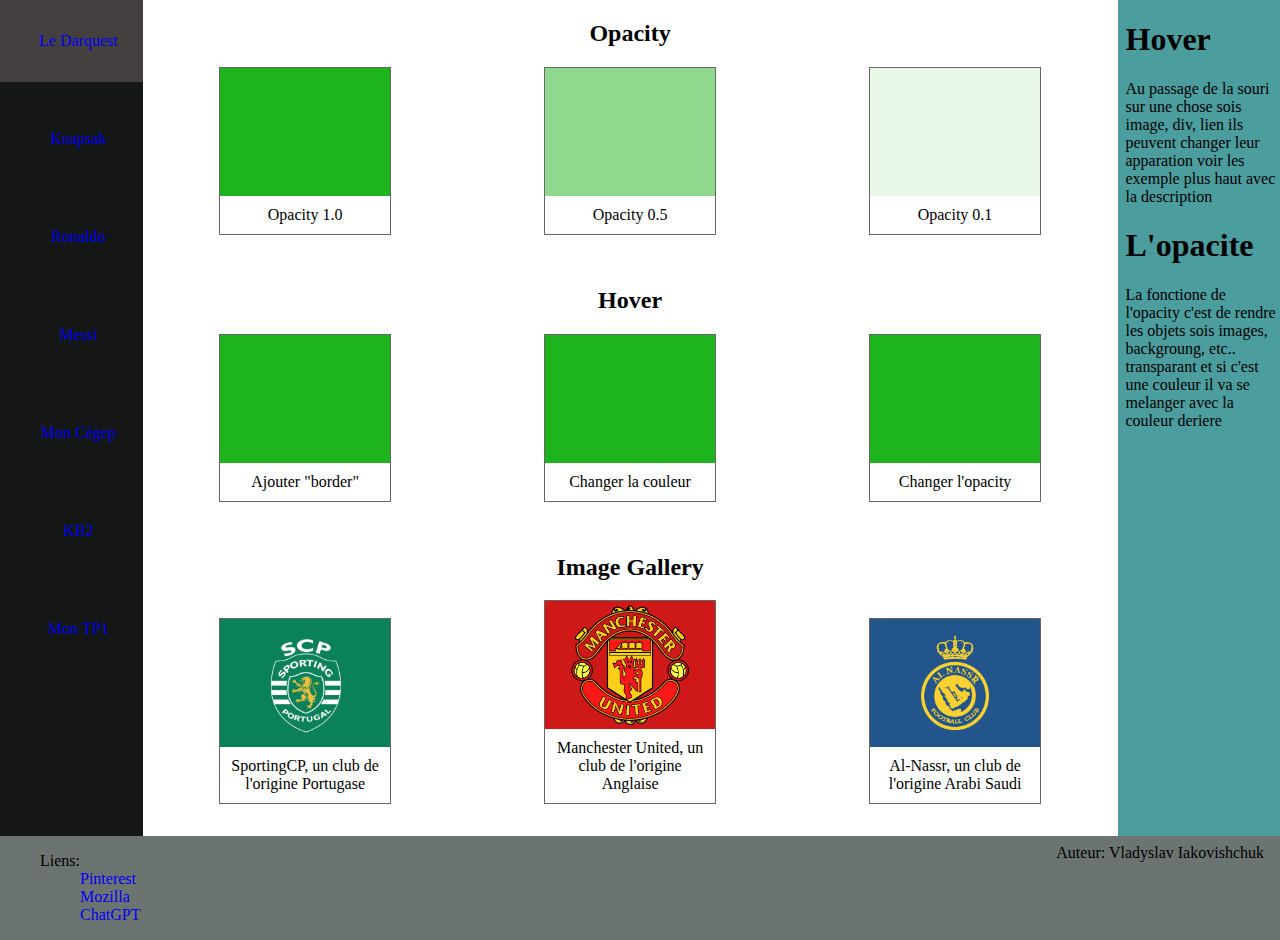
<file: index.html>
<!DOCTYPE html>
<html lang="fr">

<head>
    <meta charset="UTF-8">
    <meta name="viewport" content="width=device-width, initial-scale=1.0">
    <title>KB2</title>
    <link rel="stylesheet" href="css/KB2.css">
</head>

<body>
    <header>
        <nav>
            <div><a href="http://167.114.152.54/~darquest1/prod/" target="_blank">Le Darquest</a></div>
            <div><a href="http://167.114.152.54/~knapsak3/" target="_blank">Knapsak</a></div>
            <div><a href="ronaldo.html" target="_self">Ronaldo</a></div>
            <div><a href="messi.html" target="_self">Messi</a></div>
            <div><a href="https://clg.qc.ca/" target="_blank">Mon Cégep</a></div>
            <div><a href="index.html" target="_self">KB2</a></div>
            <div><a href="https://vladychou.github.io/tp1/" target="_blank">Mon TP1</a></div>
        </nav>
    </header>
    <main>
        <h2 id="h1" class="titre">Opacity</h2>
        <div id="div1">
            <div class="green opFirst"></div>
            <div class="description">Opacity 1.0</div>
        </div>

        <div id="div2">
            <div class="green opSeconde"></div>
            <div class="description">Opacity 0.5</div>
        </div>

        <div id="div3">
            <div class="green opThird"></div>
            <div class="description">Opacity 0.1</div>
        </div>



        <h2 id="h2" class="titre">Hover</h2>
        <div id="div4" class="explication">
            <div class="green"></div>
            <div class="description">Ajouter "border"</div>
        </div>

        <div id="div5">
            <div class="green"></div>
            <div class="description">Changer la couleur</div>
        </div>

        <div id="div6">
            <div class="green"></div>
            <div class="description">Changer l'opacity</div>
        </div>



        <h2 id="h3" class="titre">Image Gallery</h2>
        <div id="div7">
            <div id="img1" class="img"> </div>
            <div class="description">SportingCP, un club de l'origine Portugase</div>
        </div>

        <div id="div8">
            <div id="img2" class="img"> </div>
            <div class="description">Manchester United, un club de l'origine Anglaise</div>
        </div>

        <div id="div9">
            <div id="img3" class="img"> </div>
            <div class="description">Al-Nassr, un club de l'origine Arabi Saudi</div>
        </div>
        

    </main>
    <aside>
        <h1 class="h1sd">Hover</h1>
        <div class="divsd">Au passage de la souri sur une chose sois image, div, lien ils peuvent
            changer leur apparation voir les exemple plus haut avec la description</div>
        <h1 class="h1sd">L'opacite</h1>
        <div class="divsd">La fonctione de l'opacity c'est de rendre les objets sois images, backgroung, etc..
                transparant et si c'est une couleur il va se melanger avec la couleur deriere</div>
    </aside>
    <footer>
        <div>
            <ul>
                <li>Liens:
                    <ul>
                        <li><a href="https://ca.pinterest.com/" target="_blank">Pinterest</a></li>
                        <li><a href="https://developer.mozilla.org/en-US/docs/Web/CSS" target="_blank">Mozilla</a></li>
                        <li><a href="https://openai.com/chatgpt" target="_blank">ChatGPT</a></li>
                    </ul>
                </li>
            </ul>
        </div>
        <div class="auteur">Auteur: Vladyslav Iakovishchuk</div>
    </footer>
</body>

</html>
</file>
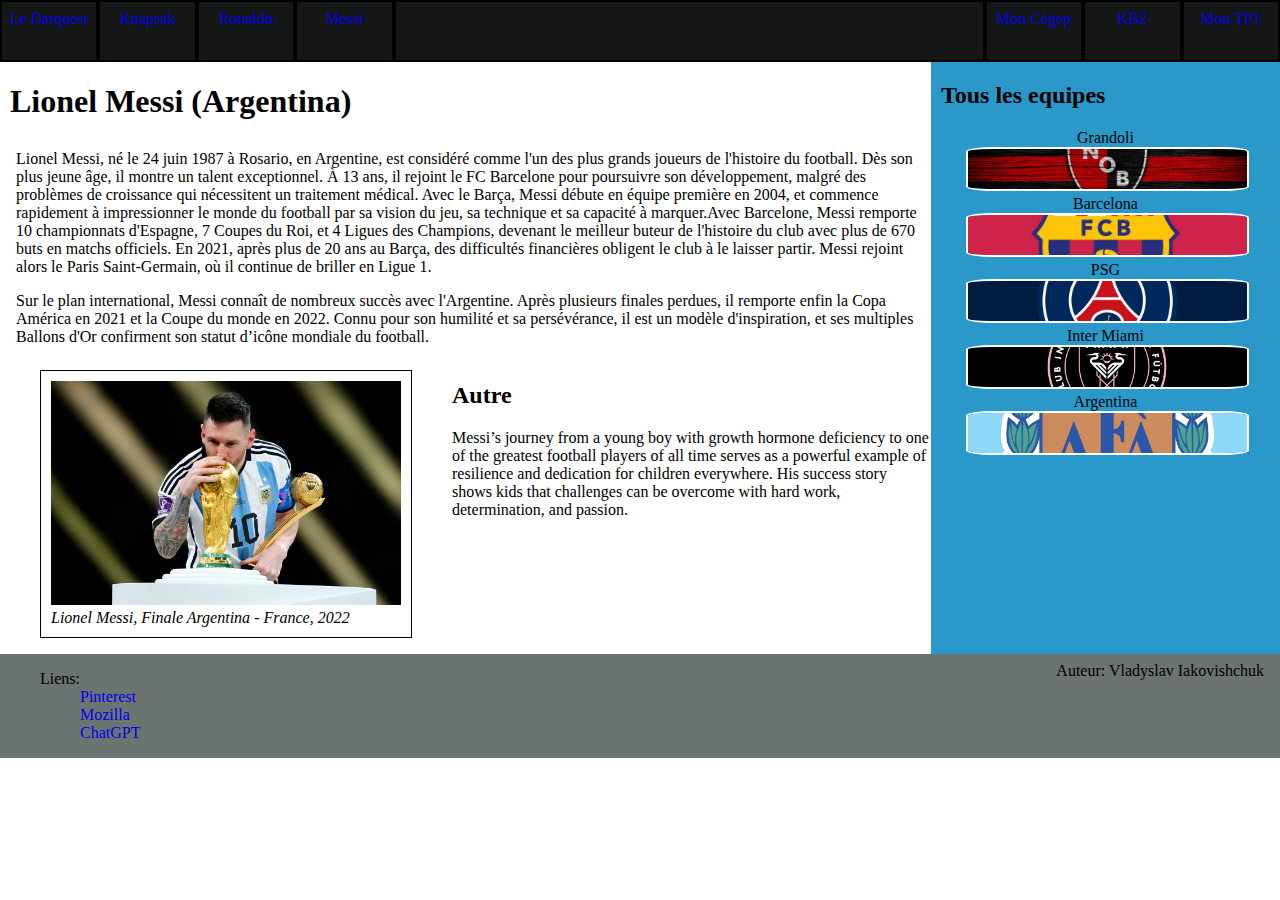
<file: messi.html>
<!DOCTYPE html>
<html lang="fr">

<head>
    <meta charset="UTF-8">
    <meta name="viewport" content="width=device-width, initial-scale=1.0">
    <title>Messi</title>
    <link rel="stylesheet" href="css/styles.css">
</head>

<body>
    <header>
        <nav>
            <div><a href="http://167.114.152.54/~darquest1/prod/" target="_blank">Le Darquest</a></div>
            <div><a href="http://167.114.152.54/~knapsak3/" target="_blank">Knapsak</a></div>
            <div><a href="ronaldo.html" target="_self">Ronaldo</a></div>
            <div><a href="messi.html" target="_self">Messi</a></div>
            <div></div>
            <div><a href="https://clg.qc.ca/" target="_blank">Mon Cégep</a></div>
            <div><a href="index.html" target="_self">KB2</a></div>
            <div><a href="https://vladychou.github.io/tp1/" target="_blank">Mon TP1</a></div>
        </nav>
    </header>
    <main>
        <div class="nom">
            <h1>Lionel Messi (Argentina)</h1>
        </div>
        <div class="text">Lionel Messi, né le 24 juin 1987 à Rosario, en Argentine, est considéré comme l'un des plus
            grands joueurs de l'histoire du football. Dès son plus jeune âge, il montre un talent exceptionnel. À 13
            ans, il rejoint le FC Barcelone pour poursuivre son développement, malgré des problèmes de croissance qui
            nécessitent un traitement médical. Avec le Barça, Messi débute en équipe première en 2004, et commence
            rapidement à impressionner le monde du football par sa vision du jeu, sa technique et sa capacité à
            marquer.Avec Barcelone, Messi remporte 10 championnats d'Espagne, 7 Coupes du Roi, et 4 Ligues des
            Champions, devenant le meilleur buteur de l'histoire du club avec plus de 670 buts en matchs officiels. En
            2021, après plus de 20 ans au Barça, des difficultés financières obligent le club à le laisser partir. Messi
            rejoint alors le Paris Saint-Germain, où il continue de briller en Ligue 1.
        </div>
        <div class="text">Sur le plan international, Messi connaît de nombreux succès avec l'Argentine. Après plusieurs
            finales perdues, il remporte enfin la Copa América en 2021 et la Coupe du monde en 2022. Connu pour son
            humilité et sa persévérance, il est un modèle d'inspiration, et ses multiples Ballons d'Or confirment son
            statut d’icône mondiale du football.
        </div>
        <figure>
            <img class="img" src="images/LionelMessi.jpg" alt="Lionel Messi">
            <figcaption>
                Lionel Messi, Finale Argentina - France, 2022
            </figcaption>
        </figure>
        <article class="text">
            <h2>Autre</h2>
            Messi’s journey from a young boy with growth hormone deficiency to one of the greatest football players of
            all time serves as a powerful example of resilience and dedication for children everywhere. His success
            story shows kids that challenges can be overcome with hard work, determination, and passion.
        </article>
    </main>
    <aside class="asideMessi">
        <div class="nom">
            <h2>Tous les equipes</h2>
        </div>
        <div class="container">
            <p>Grandoli</p>
            <a href="https://en.wikipedia.org/wiki/Newell%27s_Old_Boys" target="_blank"><img src="images/Grandoli.jpg"
                    alt="Grandoli"></a>
            <p>Barcelona</p>
            <a href="https://en.wikipedia.org/wiki/FC_Barcelona" target="_blank"><img
                    src="images/Barcelona.jpg" alt="Barcelona"></a>
            <p>PSG</p>
            <a href="https://en.wikipedia.org/wiki/Paris_Saint-Germain_FC" target="_blank"><img src="images/PSG.jpg"
                    alt="PSG"></a>
            <p>Inter Miami</p>
            <a href="https://en.wikipedia.org/wiki/Inter_Miami_CF" target="_blank"><img src="images/InterMiami.jpg"
                    alt="InterMiami"></a>
            <p>Argentina</p>
            <a href="https://en.wikipedia.org/wiki/Argentina_national_football_team" target="_blank"><img src="images/Argentina.png"
                alt="Argentina"></a>
        </div>

    </aside>
    <footer>
        <div>
            <ul>
                <li>Liens:
                    <ul>
                        <li><a href="https://ca.pinterest.com/" target="_blank">Pinterest</a></li>
                        <li><a href="https://developer.mozilla.org/en-US/docs/Web/CSS" target="_blank">Mozilla</a></li>
                        <li><a href="https://openai.com/chatgpt" target="_blank">ChatGPT</a></li>
                    </ul>
                </li>
            </ul>
        </div>
        <div class="auteur">Auteur: Vladyslav Iakovishchuk</div>
    </footer>
</body>

</html>
</file>
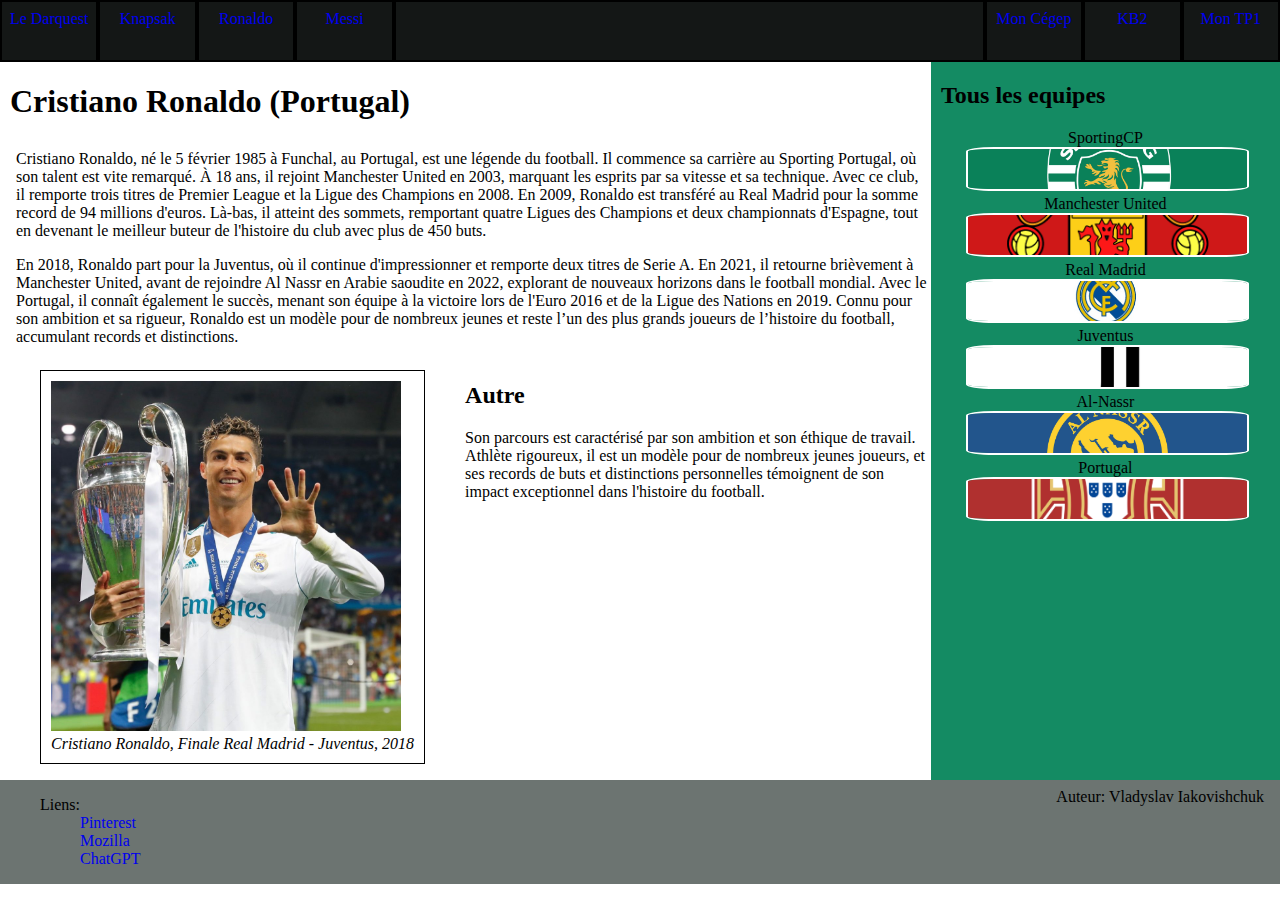
<file: ronaldo.html>
<!DOCTYPE html>
<html lang="fr">

<head>
    <meta charset="UTF-8">
    <meta name="viewport" content="width=device-width, initial-scale=1.0">
    <title>Ronaldo</title>
    <link rel="stylesheet" href="css/styles.css">
</head>

<body>
    <header>
        <nav>
            <div><a href="http://167.114.152.54/~darquest1/prod/" target="_blank">Le Darquest</a></div>
            <div><a href="http://167.114.152.54/~knapsak3/" target="_blank">Knapsak</a></div>
            <div><a href="ronaldo.html" target="_self">Ronaldo</a></div>
            <div><a href="messi.html" target="_self">Messi</a></div>
            <div></div>
            <div><a href="https://clg.qc.ca/" target="_blank">Mon Cégep</a></div>
            <div><a href="index.html" target="_self">KB2</a></div>
            <div><a href="https://vladychou.github.io/tp1/" target="_blank">Mon TP1</a></div>
        </nav>
    </header>
    <main>
        <div class="nom">
            <h1>Cristiano Ronaldo (Portugal)</h1>
        </div>
        <div class="text">Cristiano Ronaldo, né le 5 février 1985 à Funchal, au Portugal, est une légende du football.
            Il commence sa
            carrière au Sporting Portugal, où son talent est vite remarqué. À 18 ans, il rejoint Manchester United en
            2003, marquant les esprits par sa vitesse et sa technique. Avec ce club, il remporte trois titres de Premier
            League et la Ligue des Champions en 2008. En 2009, Ronaldo est transféré au Real Madrid pour la somme record
            de 94 millions d'euros. Là-bas, il atteint des sommets, remportant quatre Ligues des Champions et deux
            championnats d'Espagne, tout en devenant le meilleur buteur de l'histoire du club avec plus de 450 buts.
        </div>
        <div class="text">En 2018, Ronaldo part pour la Juventus, où il continue d'impressionner et remporte deux titres
            de Serie A.
            En 2021, il retourne brièvement à Manchester United, avant de rejoindre Al Nassr en Arabie saoudite en 2022,
            explorant de nouveaux horizons dans le football mondial. Avec le Portugal, il connaît également le succès,
            menant son équipe à la victoire lors de l'Euro 2016 et de la Ligue des Nations en 2019. Connu pour son
            ambition et sa rigueur, Ronaldo est un modèle pour de nombreux jeunes et reste l’un des plus grands joueurs
            de l’histoire du football, accumulant records et distinctions.
        </div>
        <figure>
            <img class="img" src="images/Ronaldo.jpg" alt="Cristiano Ronaldo">
            <figcaption>
                Cristiano Ronaldo, Finale Real Madrid - Juventus, 2018
            </figcaption>
        </figure>
        <article class="text">
            <h2>Autre</h2>
            Son parcours est caractérisé par son ambition et son éthique de travail. Athlète rigoureux, il est un modèle
            pour de nombreux jeunes joueurs, et ses records de buts et distinctions personnelles témoignent de son
            impact exceptionnel dans l'histoire du football.
        </article>
    </main>
    <aside class="asideRonaldo">
        <div class="nom">
            <h2>Tous les equipes</h2>
        </div>
        <div class="container">
            <p>SportingCP</p>
            <a href="https://en.wikipedia.org/wiki/Sporting_CP" target="_blank"><img src="images/SportingCP.jpg" alt="SportingCP"></a>
            <p>Manchester United</p>
            <a href="https://en.wikipedia.org/wiki/Manchester_United_F.C." target="_blank"><img src="images/ManchesterUnited.jpg" alt="ManchesterUnited"></a>
            <p>Real Madrid</p>
            <a href="https://en.wikipedia.org/wiki/Real_Madrid_CF" target="_blank"><img src="images/RealMadrid.jpg" alt="RealMadrid"></a>
            <p>Juventus</p>
            <a href="https://en.wikipedia.org/wiki/Juventus_FC" target="_blank"><img src="images/Juventus.png" alt="Juventus"></a>
            <p>Al-Nassr</p>
            <a href="https://en.wikipedia.org/wiki/Al_Nassr_FC" target="_blank"><img src="images/AlNassr.jpg" alt="AlNassr"></a>
            <p>Portugal</p>
            <a href="https://en.wikipedia.org/wiki/Portugal_national_football_team" target="_blank"><img src="images/Portugal.jpeg" alt="Portugal"></a>
        </div>

    </aside>
    <footer>
        <div>
            <ul>
             <li>Liens:
                 <ul>
                     <li><a href="https://ca.pinterest.com/" target="_blank">Pinterest</a></li>
                     <li><a href="https://developer.mozilla.org/en-US/docs/Web/CSS" target="_blank">Mozilla</a></li>
                     <li><a href="https://openai.com/chatgpt" target="_blank">ChatGPT</a></li>
                 </ul>
             </li>
            </ul>
         </div>
        <div class="auteur">Auteur: Vladyslav Iakovishchuk</div>
    </footer>
</body>

</html>
</file>
<file: css/KB2.css>
/*-----------------------------------------------------------------------------------*/
/*ALL PAGE*/
body {
    margin:0;
    display: grid;
    grid-template-columns: 0.75fr repeat(3,2fr) 1fr;
    grid-template-rows: max-content;
    grid-template-areas: 
    "hd mn mn mn sd"
    "hd mn mn mn sd"
    "ft ft ft ft ft"
    ;
}
header {
    grid-area: hd;
    background-color:rgb(20, 23, 22);
}
footer {
    grid-area: ft;
    background-color:rgb(108, 116, 113)
}
aside {
    grid-area: sd;
    background-color: rgb(76, 157, 157);
}
a:visited{
    color: aliceblue;
}
a:hover {
    color:rgb(46, 46, 219);
}
a {
    text-decoration: none;
}
/*-----------------------------------------------------------------------------------*/


/*-----------------------------------------------------------------------------------*/
/*HEADER NAV*/
nav {
    display: grid;
    grid-template-columns: max-content;
    grid-template-rows: max-content;
}
nav div {
    padding: 2em;
    width: 65%;
    text-align: center;
    margin-bottom: 1em;
}
/*-----------------------------------------------------------------------------------*/


/*----------------------------------------------------------------------------------------------*/
/*MAIN GRID*/
main {
    grid-area: mn;
    background-color:rgb(255, 255, 255);
    display: grid;
    grid-template-columns: repeat(3, 1fr);
    grid-template-rows: max-content;
    grid-template-areas:
    "h1 h1 h1"
    "d1 d2 d3"
    "h2 h2 h2"
    "d5 d6 d7"
    "h3 h3 h3"
    "d9 d10 d11"
    ;
}
main > div {
    margin: auto;
    border: 1px solid rgb(104, 101, 101);
    margin-bottom: 2em;
}
#h1{
    grid-area: h1;
}
#h2{
    grid-area: h2;
}
#h3{
    grid-area: h3;
}
#div1{
    grid-area: d1;
}
#div2{
    grid-area: d2;
}
#div3{
    grid-area: d3;
}
#div4{
    grid-area: d5;
}
#div5{
    grid-area: d6;
}
#div6{
    grid-area: d7;
}
#div7{
    grid-area: d9;
}
#div8{
    grid-area: d10;
}
#div9{
    grid-area: d11;
}
.titre {
    text-align: center;
}
.green {
    background-color: rgb(30, 180, 30);
    padding: 4em;
}
.opFirst {
    opacity: 1;
}
.opSeconde {
    opacity: 0.5;
}
.opThird {
    opacity: 0.1;
}
.description {
    text-align: center;
    width: 150px;
    padding: 10px;
}
.img {
    background-size: contain;
    background-position: center;
    padding: 4em;
}
#img1 {
    background-image: url("../images/SportingCP.jpg");
}
#img2 {
    background-image: url("../images/ManchesterUnited.jpg");
}
#img3 {
    background-image: url("../images/AlNassr.jpg");
}

/*----------------------------------------------------------------------------------------------*/


/*----------------------------------------------------------------------------------------------*/
/*ASIDE*/
.divsd {
    padding-left: 0.5em;
}
.h1sd {
    padding-left: 0.25em;
}
/*----------------------------------------------------------------------------------------------*/


/*----------------------------------------------------------------------------------------------*/
/*FOOTER*/
footer div{
    display:inline-block;
}
ul{
    list-style-type: none;
}
.auteur {
    float: right;
    padding: 0.5em 1em 0em 1em;
}
/*----------------------------------------------------------------------------------------------*/


/*----------------------------------------------------------------------------------------------*/
/*HOVER*/
nav div:hover {
    background-color: rgb(69, 64, 64);
}
.img:hover {
    outline: 2px solid black;
    opacity: 0.7;
}
#div4:hover {
    outline: 2px solid black;
}
#div5 > .green:hover {
    background-color: rgb(124, 39, 39);
}
#div6:hover {
    opacity: 0.1;
    transition: all ease-in-out 0.5s;
}
/*----------------------------------------------------------------------------------------------*/
</file>
<file: css/styles.css>
/*-----------------------------------------------------------------------------------*/
/*ALL PAGE*/
body {
    margin: 0;
    display: grid;
    grid-template-columns: 1fr 1fr 0.75fr;
    grid-template-rows: max-content;
    grid-template-areas: 
    "hd hd hd"
    "mn mn sd"
    "ft ft ft"
    ;
}
header {
    grid-area: hd;
    background-color:rgb(20, 23, 22);
}
main {
    grid-area: mn;
    background-color:rgb(255, 255, 255);
}
footer {
    grid-area: ft;
    background-color:rgb(108, 116, 113);
}
a:visited{
    color: aliceblue;
}
a:hover {
    color:rgb(46, 46, 219);
}
a {
    text-decoration: none;
}
/*-----------------------------------------------------------------------------------*/



/*-----------------------------------------------------------------------------------*/
/*HEADER*/
nav {
    display:grid;
    grid-template-columns: repeat(4, 1fr) 6fr repeat(3, 1fr);
}
nav div{
    text-align: center;
    color: white;
    padding: 0.5em 0em 2em ;
    border: 2px solid black;
}
/*-----------------------------------------------------------------------------------*/



/*-----------------------------------------------------------------------------------*/
/*MAIN*/
.nom {
    margin-left: 10px;
}
.img{
    max-width: 350px;
    margin: auto;
}
figure {
    background-color: white;
    border: solid black 1px;
    padding: 10px;
    width: fit-content;
    float: left;
    font-style: italic;
}
p {
    margin: 0;
}
/*-----------------------------------------------------------------------------------*/



/*-----------------------------------------------------------------------------------*/
/*ASIDE*/
.asideRonaldo{
    grid-area: sd;
    background-color:rgb(20, 139, 99);
}
.asideMessi {
    grid-area: sd;
    background-color:rgb(42, 153, 201);
}
.container {
    margin: auto;
    width: 80%;
    height: 200px;
    gap: 1em;
    text-align: center;

}
.container img{
    width: 100%;
    height: 20%;
    object-fit: cover;
    border: 2px solid white;
    border-radius: 10%;
    transition: all ease-in-out 0.5s;
}
.container img:hover {
    height: 100%;
}
/*-----------------------------------------------------------------------------------*/



/*-----------------------------------------------------------------------------------*/
/*FOOTER*/
footer div{
    display:inline-block;
}
ul{
    list-style-type: none;
}
.auteur {
    float: right;
    padding: 0.5em 1em 0em 1em;
}
.text {
    padding: 0.5em 0em 0.5em 1em;
}
/*-----------------------------------------------------------------------------------*/
</file>
